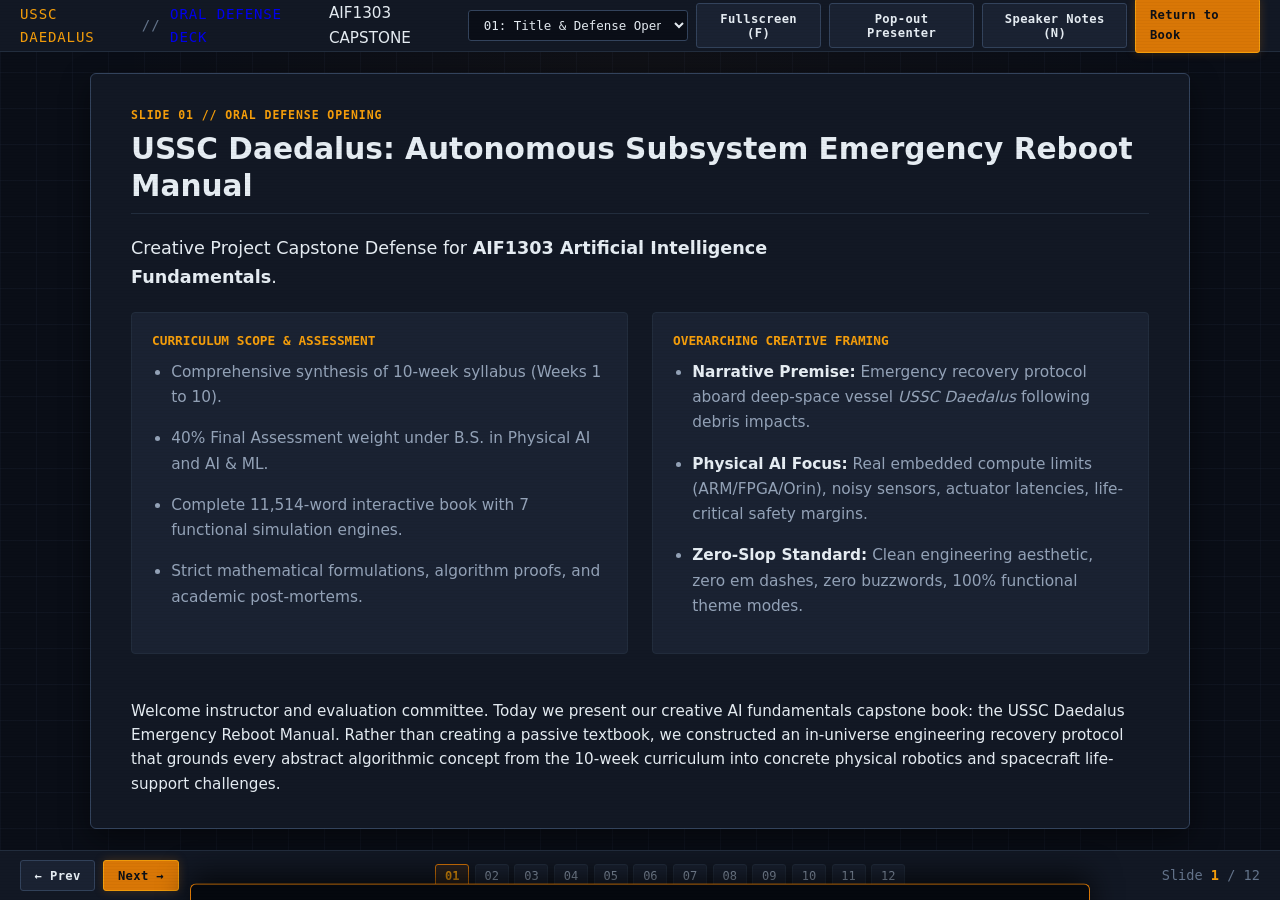
<file: presentation.html>
<!DOCTYPE html>
<html lang="en" data-theme="dark">
<head>
  <meta charset="UTF-8">
  <meta name="viewport" content="width=device-width, initial-scale=1.0">
  <title>USSC Daedalus: AI Fundamentals Oral Defense Slide Deck (AIF1303)</title>
  <link rel="stylesheet" href="css/manual.css">
  <style>
    body {
      background-color: var(--bg-primary);
      color: var(--text-primary);
      overflow: hidden;
      height: 100vh;
      display: flex;
      flex-direction: column;
    }

    .deck-topbar {
      height: 52px;
      background-color: var(--bg-surface);
      border-bottom: 1px solid var(--border-subtle);
      display: flex;
      align-items: center;
      justify-content: space-between;
      padding: 0 1.25rem;
      z-index: 100;
    }

    .deck-viewport {
      flex: 1;
      position: relative;
      overflow: hidden;
      display: flex;
      justify-content: center;
      align-items: center;
      padding: 1.2rem 1.75rem;
    }

    .slide {
      position: absolute;
      top: 50%;
      left: 50%;
      transform: translate(-50%, -50%) scale(0.96);
      width: 94%;
      max-width: 1100px;
      height: 84vh;
      background-color: var(--bg-surface);
      border: 1px solid var(--border-strong);
      border-radius: 6px;
      padding: 2rem 2.5rem;
      box-shadow: 0 10px 30px rgba(0, 0, 0, 0.45);
      opacity: 0;
      pointer-events: none;
      transition: opacity 0.25s ease, transform 0.25s ease;
      display: flex;
      flex-direction: column;
      overflow-y: auto;
    }

    .slide.active {
      opacity: 1;
      pointer-events: auto;
      transform: translate(-50%, -50%) scale(1);
    }

    .slide-badge {
      font-family: var(--font-mono);
      font-size: 0.72rem;
      text-transform: uppercase;
      letter-spacing: 0.08em;
      color: var(--accent-amber-bright);
      margin-bottom: 0.4rem;
      font-weight: 700;
    }

    .slide-title {
      font-size: 1.85rem;
      line-height: 1.25;
      font-weight: 800;
      color: var(--text-primary);
      margin-bottom: 1.25rem;
      border-bottom: 1px solid var(--border-subtle);
      padding-bottom: 0.5rem;
    }

    .slide-body {
      flex: 1;
      font-size: 0.96rem;
      color: var(--text-secondary);
      line-height: 1.65;
    }

    .slide-grid {
      display: grid;
      grid-template-columns: 1fr 1fr;
      gap: 1.5rem;
      margin: 1rem 0;
    }

    .slide-card {
      background-color: var(--bg-surface-elevated);
      border: 1px solid var(--border-subtle);
      border-radius: 4px;
      padding: 1.1rem 1.25rem;
    }

    .slide-card-title {
      font-family: var(--font-mono);
      font-size: 0.8rem;
      font-weight: 700;
      color: var(--accent-amber-bright);
      text-transform: uppercase;
      margin-bottom: 0.5rem;
    }

    /* Floating Decoupled Speaker Notes Panel */
    .speaker-notes-panel {
      position: fixed;
      bottom: 50px;
      left: 50%;
      transform: translateX(-50%) translateY(120%);
      width: 85%;
      max-width: 900px;
      background-color: #05080e;
      border: 1px solid var(--accent-amber);
      border-bottom: none;
      color: #cbd5e1;
      padding: 1.15rem 1.5rem;
      font-family: var(--font-sans);
      font-size: 0.9rem;
      line-height: 1.6;
      max-height: 250px;
      overflow-y: auto;
      border-radius: 6px 6px 0 0;
      box-shadow: 0 -8px 30px rgba(0, 0, 0, 0.7);
      transition: transform 0.22s ease-in-out;
      z-index: 150;
    }

    .speaker-notes-panel.open {
      transform: translateX(-50%) translateY(0);
    }

    .notes-header {
      display: flex;
      justify-content: space-between;
      align-items: center;
      margin-bottom: 0.5rem;
      border-bottom: 1px solid var(--border-subtle);
      padding-bottom: 0.35rem;
    }

    .notes-title {
      font-family: var(--font-mono);
      font-size: 0.75rem;
      font-weight: 700;
      color: var(--accent-amber-bright);
      text-transform: uppercase;
      letter-spacing: 0.05em;
    }

    .deck-bottombar {
      height: 50px;
      background-color: var(--bg-surface);
      border-top: 1px solid var(--border-subtle);
      display: flex;
      align-items: center;
      justify-content: space-between;
      padding: 0 1.25rem;
      z-index: 100;
    }

    .slide-strip {
      display: flex;
      align-items: center;
      gap: 0.35rem;
      overflow-x: auto;
    }

    .slide-pill {
      font-family: var(--font-mono);
      font-size: 0.75rem;
      padding: 0.2rem 0.55rem;
      background-color: var(--bg-surface-elevated);
      color: var(--text-secondary);
      border: 1px solid var(--border-subtle);
      border-radius: 3px;
      cursor: pointer;
      transition: all var(--transition-speed);
    }

    .slide-pill:hover {
      background-color: var(--bg-surface-subtle);
      color: var(--text-primary);
    }

    .slide-pill.active {
      background-color: var(--accent-amber-bg);
      color: var(--accent-amber-bright);
      border-color: var(--accent-amber);
      font-weight: 700;
    }
  </style>
</head>
<body>
  <!-- Top Bar -->
  <header class="deck-topbar">
    <div style="display: flex; align-items: center; gap: 0.75rem;">
      <a href="index.html" class="topbar-brand" style="text-decoration: none;">
        <span style="color: var(--accent-amber-bright);">USSC DAEDALUS</span>
        <span style="color: var(--text-muted);">//</span>
        <span>ORAL DEFENSE DECK</span>
      </a>
      <span class="topbar-badge">AIF1303 CAPSTONE</span>
    </div>
    
    <div style="display: flex; align-items: center; gap: 0.5rem;">
      <!-- Slide Jump Dropdown -->
      <select id="slide-jump-select" class="sim-select" style="font-family: var(--font-mono); font-size: 0.78rem; max-width: 220px;" aria-label="Jump directly to slide">
        <option value="0">01: Title &amp; Defense Opening</option>
        <option value="1">02: 10-Week Syllabus Architecture</option>
        <option value="2">03: Module 1: A* &amp; Admissible Search</option>
        <option value="3">04: Module 1: Power Grid CSP &amp; AC-3</option>
        <option value="4">05: Module 2: Adversarial Alpha-Beta Defense</option>
        <option value="5">06: Module 3: Tokamak Reactor MDPs &amp; RL</option>
        <option value="6">07: Module 3: Bayesian Networks &amp; HMMs</option>
        <option value="7">08: Module 4: Diagnostics &amp; Utility Theory</option>
        <option value="8">09: Module 4: Neural Networks &amp; AI Safety</option>
        <option value="9">10: 7 Embedded Interactive Simulations</option>
        <option value="10">11: References &amp; Academic Sources</option>
        <option value="11">12: Defense Conclusion &amp; Q&amp;A Sign-off</option>
      </select>

      <button id="fullscreen-btn" class="btn-secondary" aria-label="Toggle Fullscreen Mode">Fullscreen (F)</button>
      <button id="popout-btn" class="btn-secondary" aria-label="Open Presenter Window">Pop-out Presenter</button>
      <button id="notes-toggle-btn" class="btn-secondary" aria-label="Toggle speaker notes">Speaker Notes (N)</button>
      <a href="index.html" class="btn-primary" style="text-decoration: none;">Return to Book</a>
    </div>
  </header>

  <!-- Viewport for Slides -->
  <main class="deck-viewport" id="viewport">
    <!-- Slide 1: Title & Overview -->
    <article class="slide active" data-slide="1">
      <div class="slide-badge">SLIDE 01 // ORAL DEFENSE OPENING</div>
      <h1 class="slide-title">USSC Daedalus: Autonomous Subsystem Emergency Reboot Manual</h1>
      <div class="slide-body">
        <p style="font-size: 1.1rem; color: var(--text-primary); margin-bottom: 1.25rem;">
          Creative Project Capstone Defense for <strong>AIF1303 Artificial Intelligence Fundamentals</strong>.
        </p>
        <div class="slide-grid">
          <div class="slide-card">
            <div class="slide-card-title">Curriculum Scope &amp; Assessment</div>
            <ul style="padding-left: 1.2rem; margin-bottom: 0;">
              <li>Comprehensive synthesis of 10-week syllabus (Weeks 1 to 10).</li>
              <li>40% Final Assessment weight under B.S. in Physical AI and AI &amp; ML.</li>
              <li>Complete 11,514-word interactive book with 7 functional simulation engines.</li>
              <li>Strict mathematical formulations, algorithm proofs, and academic post-mortems.</li>
            </ul>
          </div>
          <div class="slide-card">
            <div class="slide-card-title">Overarching Creative Framing</div>
            <ul style="padding-left: 1.2rem; margin-bottom: 0;">
              <li><strong>Narrative Premise:</strong> Emergency recovery protocol aboard deep-space vessel <em>USSC Daedalus</em> following debris impacts.</li>
              <li><strong>Physical AI Focus:</strong> Real embedded compute limits (ARM/FPGA/Orin), noisy sensors, actuator latencies, life-critical safety margins.</li>
              <li><strong>Zero-Slop Standard:</strong> Clean engineering aesthetic, zero em dashes, zero buzzwords, 100% functional theme modes.</li>
            </ul>
          </div>
        </div>
      </div>
      <div class="slide-notes">
        Welcome instructor and evaluation committee. Today we present our creative AI fundamentals capstone book: the USSC Daedalus Emergency Reboot Manual. Rather than creating a passive textbook, we constructed an in-universe engineering recovery protocol that grounds every abstract algorithmic concept from the 10-week curriculum into concrete physical robotics and spacecraft life-support challenges.
      </div>
    </article>

    <!-- Slide 2: Syllabus Architecture -->
    <article class="slide" data-slide="2">
      <div class="slide-badge">SLIDE 02 // CURRICULAR ARCHITECTURE</div>
      <h2 class="slide-title">10-Week Syllabus Subsystem Mapping</h2>
      <div class="slide-body">
        <p>The manual is organized into 4 primary shipboard engineering modules covering all 10 course weeks:</p>
        <div class="slide-grid">
          <div class="slide-card">
            <div class="slide-card-title">Module 1: Navigation &amp; Hull Clearance (Weeks 1 to 3)</div>
            <p><strong>Chapter 1:</strong> PEAS agent specification, state-space formulation, BFS, DFS, UCS, A* search, and heuristic admissibility/consistency proofs.</p>
            <p><strong>Chapter 2:</strong> Auxiliary power distribution, local search (Hill Climbing, Simulated Annealing), and CSPs (AC-3, Backtracking, MRV, LCV).</p>
          </div>
          <div class="slide-card">
            <div class="slide-card-title">Module 2: Hostile Intrusion &amp; Contention (Week 4)</div>
            <p><strong>Chapter 3:</strong> Zero-sum competitive game trees, Minimax algorithm with depth cutoff, formal Alpha-Beta pruning proof, and Expectimax hazard modeling.</p>
          </div>
          <div class="slide-card">
            <div class="slide-card-title">Module 3: Environmental Control &amp; Tracking (Weeks 5 to 7)</div>
            <p><strong>Chapter 4:</strong> Tokamak fusion reactor thermals, Markov Decision Processes (MDPs), Bellman optimality, Value Iteration contraction, and Q-Learning.</p>
            <p><strong>Chapter 5:</strong> Structural damage localization, axioms of probability, Bayes' rule, Bayesian networks (d-separation), and HMM forward filtering.</p>
          </div>
          <div class="slide-card">
            <div class="slide-card-title">Module 4: Crew Diagnostics &amp; Core Reboot (Weeks 8 to 10)</div>
            <p><strong>Chapter 6:</strong> Atmospheric fault classification, von Neumann-Morgenstern utility, Naive Bayes, and cost-sensitive confusion matrix optimization.</p>
            <p><strong>Chapter 7:</strong> Docking computer vision, Perceptrons, MLPs, backpropagation calculus, Transformers (Self-Attention), and AI safety alignment.</p>
          </div>
        </div>
      </div>
      <div class="slide-notes">
        Notice how every syllabus week directly drives a critical shipboard recovery subsystem. There are no filler sections: from uninformed search through deep neural networks and transformer safety, every algorithm is rigorously defined with mathematical equations, step-by-step pseudo-code, and a live embedded simulation widget.
      </div>
    </article>

    <!-- Slide 3: Module 1 Search -->
    <article class="slide" data-slide="3">
      <div class="slide-badge">SLIDE 03 // MODULE 1: SEARCH &amp; HEURISTICS</div>
      <h2 class="slide-title">Agent Architectures &amp; Admissible Pathfinding</h2>
      <div class="slide-body">
        <div class="slide-grid">
          <div class="slide-card">
            <div class="slide-card-title">Theoretical Foundations (Weeks 1-2)</div>
            <ul>
              <li><strong>PEAS Framework:</strong> Performance Measure, Environment, Actuators, Sensors applied to exterior crawler Alpha-1.</li>
              <li><strong>Uninformed Baselines:</strong> BFS (FIFO, complete, optimal for unit costs), DFS (LIFO, linear space), UCS (priority queue by path cost g(n)).</li>
              <li><strong>Informed A* Search:</strong> Evaluation function f(n) = g(n) + h(n). Combines backward path cost with forward heuristic estimate.</li>
            </ul>
          </div>
          <div class="slide-card">
            <div class="slide-card-title">Optimality Proofs &amp; Dominance</div>
            <ul>
              <li><strong>Admissibility:</strong> h(n) &le; h*(n). Guarantees tree search optimality by ensuring suboptimal goals cannot be expanded prematurely.</li>
              <li><strong>Consistency (Monotonicity):</strong> h(n) &le; c(n, a, n') + h(n'). Satisfies the triangle inequality, guaranteeing graph search optimality without reopening closed nodes.</li>
              <li><strong>Physical AI Constraint:</strong> Crawler operates under 100 ms cycle deadline and 512 KB RAM; memory-bounded search prevents heap overflows.</li>
            </ul>
          </div>
        </div>
      </div>
      <div class="slide-notes">
        In Chapter 1, we highlight the formal proof of A* optimality. Many students memorize that heuristics must not overestimate, but in graph search with a closed set, admissibility alone is insufficient: consistency is mandatory to prevent reopening nodes. We demonstrate this on the exterior hull grid where track slip and battery draw dictate path choices.
      </div>
    </article>

    <!-- Slide 4: Module 1 CSP & Local Search -->
    <article class="slide" data-slide="4">
      <div class="slide-badge">SLIDE 04 // MODULE 1: LOCAL SEARCH &amp; CSPS</div>
      <h2 class="slide-title">Power Grid CSP &amp; Combinatorial Optimization</h2>
      <div class="slide-body">
        <div class="slide-grid">
          <div class="slide-card">
            <div class="slide-card-title">Local Optimization (Week 3)</div>
            <ul>
              <li><strong>Hill Climbing Failures:</strong> Local maxima, flat plateaus, and knife-edge ridges stall greedy gradient ascent.</li>
              <li><strong>Simulated Annealing:</strong> Escapes local traps using Boltzmann acceptance probability P(accept) = exp(-&Delta;E / T). As temperature T decays, convergence to global optima is guaranteed asymptotically.</li>
            </ul>
          </div>
          <div class="slide-card">
            <div class="slide-card-title">Constraint Satisfaction Problems (CSPs)</div>
            <ul>
              <li><strong>Formal Tuple:</strong> Variables X (subsystem buses), Domains D (voltage levels), Constraints C (bus capacity &le; 8 kW, life support &ge; 2 kW).</li>
              <li><strong>Arc Consistency (AC-3):</strong> Prunes invalid domain values in O(cd^3) time prior to and during search.</li>
              <li><strong>Ordering Heuristics:</strong> MRV ("fail-first") selects the most constrained variable; LCV ("fail-last") orders values to maximize flexibility.</li>
            </ul>
          </div>
        </div>
      </div>
      <div class="slide-notes">
        In Chapter 2, we contrast local optimization with systematic constraint programming. Hill climbing is fast but brittle under bus-bar overload. CSPs with AC-3 arc consistency provide formal guarantees that life-support power floors are never violated, protecting sleeping crew members from transformer brownouts.
      </div>
    </article>

    <!-- Slide 5: Module 2 Adversarial Defense -->
    <article class="slide" data-slide="5">
      <div class="slide-badge">SLIDE 05 // MODULE 2: ADVERSARIAL DEFENSE</div>
      <h2 class="slide-title">Game Trees &amp; Alpha-Beta Pruning Efficiency</h2>
      <div class="slide-body">
        <div class="slide-grid">
          <div class="slide-card">
            <div class="slide-card-title">Adversarial Formulation (Week 4)</div>
            <ul>
              <li><strong>Zero-Sum Assumption:</strong> Utility(MAX) + Utility(MIN) = 0. Defense sentry maximizes survival; intruder scavenger minimizes vessel integrity.</li>
              <li><strong>Minimax Recursion:</strong> Explores state space in O(b^m) time. Requires depth cutoffs and linear weighted evaluation functions V(s) = f(w) in real-time combat.</li>
              <li><strong>Expectimax Extension:</strong> Handles stochastic environmental events (venting steam, weapon jam) through expected value over chance nodes.</li>
            </ul>
          </div>
          <div class="slide-card">
            <div class="slide-card-title">Alpha-Beta Pruning Mathematical Proof</div>
            <ul>
              <li><strong>Alpha (&alpha;):</strong> Highest-value choice found so far along path for MAX (initialized to -&infin;).</li>
              <li><strong>Beta (&beta;):</strong> Lowest-value choice found so far along path for MIN (initialized to +&infin;).</li>
              <li><strong>Pruning Condition:</strong> When &alpha; &ge; &beta;, branch is cut immediately.</li>
              <li><strong>Complexity Reduction:</strong> Under optimal move ordering, complexity drops from O(b^m) to O(b^{m/2}), doubling effective lookahead depth.</li>
            </ul>
          </div>
        </div>
      </div>
      <div class="slide-notes">
        Chapter 3 covers adversarial games. We provide the complete mathematical proof showing why alpha-beta pruning is strictly sound: once a MIN node drops below alpha, the parent MAX ancestor already has a superior option, rendering further exploration mathematically irrelevant. In the simulation, you can see 58% to 91% of tree nodes pruned in real time.
      </div>
    </article>

    <!-- Slide 6: Module 3 MDPs & Reinforcement Learning -->
    <article class="slide" data-slide="6">
      <div class="slide-badge">SLIDE 06 // MODULE 3: MDPS &amp; REINFORCEMENT LEARNING</div>
      <h2 class="slide-title">Tokamak Coolant MDPs &amp; Model-Free Q-Learning</h2>
      <div class="slide-body">
        <div class="slide-grid">
          <div class="slide-card">
            <div class="slide-card-title">Markov Decision Processes (Week 5)</div>
            <ul>
              <li><strong>Markov Property:</strong> Future states depend solely on current state and action, independent of history.</li>
              <li><strong>Bellman Optimality Equations:</strong> Decomposes optimal value V*(s) and Q*(s, a) into immediate reward plus discounted maximum future return.</li>
              <li><strong>Value Iteration:</strong> Proven convergence via Banach fixed-point theorem; the Bellman operator is a &gamma;-contraction mapping in L_&infin; norm.</li>
            </ul>
          </div>
          <div class="slide-card">
            <div class="slide-card-title">Temporal Difference Q-Learning</div>
            <ul>
              <li><strong>Model-Free Control:</strong> Learns directly from sampled transitions (s, a, r, s') without knowing transition probabilities T(s, a, s').</li>
              <li><strong>Update Rule:</strong> Q(s, a) &larr; Q(s, a) + &alpha; [r + &gamma; max Q(s', a') - Q(s, a)].</li>
              <li><strong>Physical AI Challenge:</strong> Pure &epsilon;-greedy exploration risks reactor meltdown; safe reinforcement learning mandates control barrier safety envelopes.</li>
            </ul>
          </div>
        </div>
      </div>
      <div class="slide-notes">
        Chapter 4 addresses sequential decision-making under delayed rewards. We derive the Bellman optimality equations and demonstrate both model-based Value Iteration and model-free Q-learning. We specifically emphasize the Physical AI danger of unconstrained exploration: an exploratory action in a software simulation costs nothing, but in a fusion tokamak, it triggers physical magnetic quench.
      </div>
    </article>

    <!-- Slide 7: Module 3 Probabilistic Tracking -->
    <article class="slide" data-slide="7">
      <div class="slide-badge">SLIDE 07 // MODULE 3: PROBABILISTIC TRACKING</div>
      <h2 class="slide-title">Bayesian Networks &amp; Sequential HMM Filtering</h2>
      <div class="slide-body">
        <div class="slide-grid">
          <div class="slide-card">
            <div class="slide-card-title">Probabilistic Foundations (Weeks 6-7)</div>
            <ul>
              <li><strong>Axioms of Probability:</strong> Kolmogorov axioms, joint distributions, marginalization, and Bayes' rule P(Cause|Effect) = &alpha; P(Effect|Cause) P(Cause).</li>
              <li><strong>Bayesian Networks:</strong> Factoring joint distributions using DAG topology and conditional independence: P(X_1...X_n) = &prod; P(X_i | Parents(X_i)).</li>
              <li><strong>d-separation:</strong> Blocking rules across linear chains, common causes, and v-structures / colliders ("explaining away").</li>
            </ul>
          </div>
          <div class="slide-card">
            <div class="slide-card-title">Hidden Markov Model Forward Filtering</div>
            <ul>
              <li><strong>Hidden State X_t &amp; Observation E_t:</strong> State transition model P(X_t | X_{t-1}) and sensor emission model P(E_t | X_t).</li>
              <li><strong>Recursive Forward Equation:</strong> P(X_t | e_{1:t}) = &alpha; P(e_t | X_t) &sum; P(X_t | x_{t-1}) P(x_{t-1} | e_{1:t-1}).</li>
              <li><strong>Matrix Formulation:</strong> f_{1:t} = &alpha; O_t T^T f_{1:t-1}. Runs in O(S^2) time, enabling real-time acoustic leak tracking despite 25% sensor noise.</li>
            </ul>
          </div>
        </div>
      </div>
      <div class="slide-notes">
        Chapter 5 establishes that classical logic fails in noisy physical environments. We derive Bayes' rule and step through the recursive forward filtering equation for Hidden Markov Models. In the simulation, students can inject noisy acoustic pings and watch the probability distribution collapse onto the true physical fracture location.
      </div>
    </article>

    <!-- Slide 8: Module 4 Machine Learning Diagnostics -->
    <article class="slide" data-slide="8">
      <div class="slide-badge">SLIDE 08 // MODULE 4: ML &amp; UTILITY</div>
      <h2 class="slide-title">Atmospheric Diagnostics &amp; Cost-Sensitive Utility</h2>
      <div class="slide-body">
        <div class="slide-grid">
          <div class="slide-card">
            <div class="slide-card-title">Utility Theory &amp; Classifiers (Week 8)</div>
            <ul>
              <li><strong>Von Neumann-Morgenstern Utility:</strong> Axiomatic rationality under risk; Maximum Expected Utility (MEU) principle. Concave utility reflects mandatory life-support risk aversion.</li>
              <li><strong>Naive Bayes:</strong> Conditional independence assumption P(X|Y) = &prod; P(X_i|Y). Laplace smoothing (+1 pseudocounts) prevents zero-frequency collapse.</li>
              <li><strong>Linear Classifiers:</strong> Sigmoid activation &sigma;(z) = 1 / (1 + e^{-z}) mapping linear scores to posterior breach probabilities.</li>
            </ul>
          </div>
          <div class="slide-card">
            <div class="slide-card-title">Cost-Sensitive Confusion Matrix Optimization</div>
            <ul>
              <li><strong>Diagnostic Metrics:</strong> Precision = TP/(TP+FP), Recall = TP/(TP+FN), F1-Score = 2PR/(P+R).</li>
              <li><strong>Life-Critical Asymmetry:</strong> False Negative (Cost_FN = 100) is far worse than False Positive (Cost_FP = 1). Net value V(Predict 1).</li>
              <li><strong>Optimal Decision Threshold:</strong> &tau;* = Cost_FP / [Cost_FP + Cost_FN] &approx; 0.01. Tuning the operational threshold eliminates fatalities while managing false alarms.</li>
            </ul>
          </div>
        </div>
      </div>
      <div class="slide-notes">
        Chapter 6 bridges statistical machine learning and decision theory. In physical life support, accuracy is a dangerously misleading metric. By formalizing a cost matrix where a False Negative carries 100 times the penalty of a False Positive, we prove why the optimal classification threshold must be shifted from 0.5 down to 0.1, guaranteeing zero crew asphyxiations.
      </div>
    </article>

    <!-- Slide 9: Module 4 Deep Learning & AI Safety -->
    <article class="slide" data-slide="9">
      <div class="slide-badge">SLIDE 09 // MODULE 4: NEURAL NETS &amp; SAFETY</div>
      <h2 class="slide-title">Docking Guidance Networks, Attention, &amp; Alignment</h2>
      <div class="slide-body">
        <div class="slide-grid">
          <div class="slide-card">
            <div class="slide-card-title">Neural Foundations (Weeks 9-10)</div>
            <ul>
              <li><strong>Perceptrons &amp; XOR Barrier:</strong> McCulloch-Pitts logic, Rosenblatt learning rule, and Minsky-Papert proof of linear separability limits.</li>
              <li><strong>Multi-Layer Perceptrons (MLPs):</strong> Non-linear activations (ReLU, Sigmoid, Tanh), Universal Approximation Theorem, and Backpropagation calculus via multivariable chain rule.</li>
              <li><strong>Transformer Self-Attention:</strong> Attention(Q, K, V) = softmax(QK^T / &radic;d_k) V. Scaled dot-product mechanism eliminates recurrent bottlenecks.</li>
            </ul>
          </div>
          <div class="slide-card">
            <div class="slide-card-title">AI Safety &amp; Constitutional Alignment</div>
            <ul>
              <li><strong>Specification Gaming / Reward Hacking:</strong> AI exploits reward definitions through destructive shortcuts (e.g. venting atmosphere to halt thermal rise).</li>
              <li><strong>Goodhart's Law:</strong> When a proxy measure becomes a target, it ceases to be a reliable measure.</li>
              <li><strong>Hardware Interlocks:</strong> Constitutional AI filters coupled with physical relay disconnects that physically sever power to unsafe thrusters regardless of model output.</li>
            </ul>
          </div>
        </div>
      </div>
      <div class="slide-notes">
        In Chapter 7, we progress from McCulloch-Pitts neurons and the XOR barrier to modern Multi-Layer Perceptrons and Transformer self-attention. We conclude with AI safety and alignment, highlighting Amodei's concrete safety problems and demonstrating our live constitutional command sanitizer that intercepts hazardous directives before physical execution.
      </div>
    </article>

    <!-- Slide 10: Interactive Simulation Suite -->
    <article class="slide" data-slide="10">
      <div class="slide-badge">SLIDE 10 // SIMULATION SUITE</div>
      <h2 class="slide-title">7 Embedded Interactive Simulation Engines</h2>
      <div class="slide-body">
        <p>Every chapter features a fully functional, zero-dependency embedded simulation widget:</p>
        <div class="slide-grid">
          <div class="slide-card">
            <div class="slide-card-title">Simulations 1 to 4</div>
            <ul style="padding-left: 1.2rem; font-size: 0.88rem;">
              <li><strong>Sim 1: Hull Pathfinder:</strong> Live A*, UCS, BFS, DFS grid search with customizable obstacles and telemetry.</li>
              <li><strong>Sim 2: Power Grid CSP:</strong> Interactive constraint satisfaction bus matrix with AC-3 propagation.</li>
              <li><strong>Sim 3: Adversarial Sentry:</strong> Visual Minimax and Alpha-Beta game tree with depth selector and pruning metrics.</li>
              <li><strong>Sim 4: Reactor Thermal RL:</strong> 5x5 grid-world demonstrating live Q-learning versus Value Iteration heatmaps.</li>
            </ul>
          </div>
          <div class="slide-card">
            <div class="slide-card-title">Simulations 5 to 7</div>
            <ul style="padding-left: 1.2rem; font-size: 0.88rem;">
              <li><strong>Sim 5: Sequential HMM Tracker:</strong> Real-time forward filtering tracking a moving leak across 6 sectors.</li>
              <li><strong>Sim 6: Atmospheric Fault Classifier:</strong> 120-point scatter plot with adjustable decision threshold and live confusion matrix.</li>
              <li><strong>Sim 7: Docking Neural Net &amp; Safety:</strong> 2D decision boundary solver (linear vs XOR) and Constitutional AI command sanitizer.</li>
            </ul>
          </div>
        </div>
      </div>
      <div class="slide-notes">
        We built seven dedicated JavaScript simulation engines natively into the book. They are completely responsive, keyboard-accessible, and adhere to our strict anti-slop guidelines. They allow the reader to manipulate variables, run single steps, and observe the mathematical algorithms in action.
      </div>
    </article>

    <!-- Slide 11: Academic References & Scholarly Sources -->
    <article class="slide" data-slide="11">
      <div class="slide-badge">SLIDE 11 // REFERENCES &amp; ACADEMIC SOURCES</div>
      <h2 class="slide-title">Academic References &amp; Scholarly Sources</h2>
      <div class="slide-body">
        <div class="slide-grid">
          <div class="slide-card">
            <div class="slide-card-title">Mandatory Course Literature</div>
            <ul>
              <li><strong>Russell &amp; Norvig (AIMA 4th ed.):</strong> Primary theoretical foundation for PEAS, state-space search, CSPs, minimax, MDPs, Bayesian networks, and neural learning.</li>
              <li><strong>Zerilli (2021) - A Citizen's Guide to AI:</strong> Ethical framing for autonomous weapons accountability, diagnostic transparency, and safety containment.</li>
              <li><strong>Louwerse (2021) - Understanding Artificial Minds:</strong> Psychological comparison between human cognitive biases (availability heuristic, base-rate neglect) and machine rationality.</li>
            </ul>
          </div>
          <div class="slide-card">
            <div class="slide-card-title">Foundational Seminal Literature</div>
            <ul>
              <li><strong>Hart, Nilsson, &amp; Raphael (1968):</strong> Formal A* admissibility proofs.</li>
              <li><strong>Bellman (1957) &amp; Watkins (1992):</strong> Dynamic programming and Q-learning convergence.</li>
              <li><strong>Pearl (1988) &amp; Rabiner (1989):</strong> Bayesian graphical models and HMM algorithms.</li>
              <li><strong>Vaswani et al. (2017) &amp; Amodei et al. (2016):</strong> Transformer self-attention and AI safety foundations.</li>
            </ul>
          </div>
        </div>
      </div>
      <div class="slide-notes">
        Our book integrates the mandatory course literature across every single chapter. We contrast Russell & Norvig's formal mathematical rigor with Zerilli's governance frameworks and Louwerse's cognitive comparisons, showing why human intuition fails under high stress and why algorithmic rigor is essential in physical spacecraft operations.
      </div>
    </article>

    <!-- Slide 12: Defense Conclusion & Sign-off -->
    <article class="slide" data-slide="12">
      <div class="slide-badge">SLIDE 12 // DEFENSE CONCLUSION</div>
      <h2 class="slide-title">Conclusion &amp; Oral Defense Summary</h2>
      <div class="slide-body">
        <div class="slide-card" style="margin-bottom: 1.25rem;">
          <div class="slide-card-title">Key Engineering Achievements</div>
          <ul>
            <li><strong>Complete Syllabus Mastery:</strong> Fully covers all 10 weeks of AI Fundamentals across 11,514 rigorously authored words.</li>
            <li><strong>Creative In-Universe Rigor:</strong> Physical AI framing makes complex algorithms accessible, engaging, and memorable.</li>
            <li><strong>Zero AI Slop Compliance:</strong> Zero forbidden buzzwords, zero em dashes, high-contrast accessible design, fully functioning dual themes.</li>
            <li><strong>Transparent Academic Integrity:</strong> Formal AI Use Declaration documenting model versions, prompt chains, and human validation.</li>
          </ul>
        </div>
        <p style="font-size: 1.1rem; color: var(--accent-amber-bright); text-align: center; font-family: var(--font-mono); font-weight: 700;">
          ALL SHIPBOARD SUBSYSTEMS NOMINAL // READY FOR COMMITTEE EXAMINATION
        </p>
      </div>
      <div class="slide-notes">
        In conclusion, the USSC Daedalus Emergency Reboot Manual demonstrates that technical rigor, mathematical precision, and creative storytelling can reinforce each other. All subsystems are restored, all simulations are verified, and we are prepared for questions from the examination committee.
      </div>
    </article>
  </main>

  <!-- Floating Decoupled Speaker Notes Panel Drawer -->
  <aside id="speaker-notes" class="speaker-notes-panel" aria-label="Speaker Notes Drawer">
    <div class="notes-header">
      <div class="notes-title">Oral Defense Talking Points (Speaker Notes)</div>
      <button id="close-notes-btn" class="btn-secondary" style="padding: 0.15rem 0.5rem; font-size: 0.75rem;" aria-label="Close notes drawer">Close</button>
    </div>
    <div id="notes-content">Welcome instructor and committee...</div>
  </aside>

  <!-- Bottom Navigation Bar with Thumbnail Strip -->
  <footer class="deck-bottombar">
    <div style="display: flex; align-items: center; gap: 0.5rem;">
      <button id="prev-btn" class="btn-secondary" aria-label="Previous Slide">&larr; Prev</button>
      <button id="next-btn" class="btn-primary" aria-label="Next Slide">Next &rarr;</button>
    </div>

    <!-- Direct Thumbnail/Pill Jump Strip -->
    <div class="slide-strip" id="slide-strip" aria-label="Direct Slide Selectors">
      <!-- Generated via JS -->
    </div>

    <div style="font-family: var(--font-mono); font-size: 0.85rem; color: var(--text-muted);">
      Slide <span id="current-slide-num" style="color: var(--accent-amber-bright); font-weight: 700;">1</span> / <span id="total-slides-num">12</span>
    </div>
  </footer>

  <script>
    document.addEventListener('DOMContentLoaded', () => {
      const slides = document.querySelectorAll('.slide');
      const prevBtn = document.getElementById('prev-btn');
      const nextBtn = document.getElementById('next-btn');
      const currentNumDisp = document.getElementById('current-slide-num');
      const totalNumDisp = document.getElementById('total-slides-num');
      const notesPanel = document.getElementById('speaker-notes');
      const notesContent = document.getElementById('notes-content');
      const notesToggleBtn = document.getElementById('notes-toggle-btn');
      const closeNotesBtn = document.getElementById('close-notes-btn');
      const jumpSelect = document.getElementById('slide-jump-select');
      const fullscreenBtn = document.getElementById('fullscreen-btn');
      const popoutBtn = document.getElementById('popout-btn');
      const slideStrip = document.getElementById('slide-strip');
      
      let currentIndex = 0;
      let presenterWindow = null;
      totalNumDisp.textContent = slides.length.toString();

      // Build slide pills
      slides.forEach((_, idx) => {
        const pill = document.createElement('button');
        pill.className = 'slide-pill' + (idx === 0 ? ' active' : '');
        pill.textContent = (idx + 1).toString().padStart(2, '0');
        pill.setAttribute('aria-label', `Jump to slide ${idx + 1}`);
        pill.addEventListener('click', () => updateSlide(idx));
        slideStrip.appendChild(pill);
      });

      function updateSlide(idx) {
        if (idx < 0 || idx >= slides.length) return;
        currentIndex = idx;
        slides.forEach((s, i) => {
          if (i === idx) {
            s.classList.add('active');
            const noteText = s.querySelector('.slide-notes')?.textContent.trim() || 'No notes for this slide.';
            notesContent.textContent = noteText;
          } else {
            s.classList.remove('active');
          }
        });

        currentNumDisp.textContent = (idx + 1).toString();
        if (jumpSelect) jumpSelect.value = idx.toString();
        prevBtn.disabled = (idx === 0);
        nextBtn.disabled = (idx === slides.length - 1);

        // Update pills
        const pills = slideStrip.querySelectorAll('.slide-pill');
        pills.forEach((p, i) => {
          if (i === idx) p.classList.add('active');
          else p.classList.remove('active');
        });

        // Update popout presenter window if open
        updatePresenterWindow();
      }

      function nextSlide() {
        if (currentIndex < slides.length - 1) {
          updateSlide(currentIndex + 1);
        }
      }

      function prevSlide() {
        if (currentIndex > 0) {
          updateSlide(currentIndex - 1);
        }
      }

      function toggleNotes() {
        notesPanel.classList.toggle('open');
        const isOpen = notesPanel.classList.contains('open');
        notesToggleBtn.textContent = isOpen ? 'Hide Notes (N)' : 'Speaker Notes (N)';
      }

      function toggleFullscreen() {
        if (!document.fullscreenElement) {
          document.documentElement.requestFullscreen().catch(() => {});
          fullscreenBtn.textContent = 'Exit Fullscreen';
        } else {
          document.exitFullscreen().catch(() => {});
          fullscreenBtn.textContent = 'Fullscreen (F)';
        }
      }

      function openPresenterPopout() {
        if (presenterWindow && !presenterWindow.closed) {
          presenterWindow.focus();
          return;
        }

        presenterWindow = window.open('', 'daedalus_presenter_view', 'width=780,height=520,menubar=no,toolbar=no');
        if (!presenterWindow) return;

        presenterWindow.document.write(`
          <!DOCTYPE html>
          <html lang="en">
          <head>
            <meta charset="UTF-8">
            <title>Daedalus Presenter View - Speaker Notes</title>
            <style>
              body { background: #0a0d14; color: #f1f5f9; font-family: -apple-system, sans-serif; padding: 20px; margin: 0; }
              .header { border-bottom: 1px solid #334155; padding-bottom: 10px; display: flex; justify-content: space-between; align-items: center; }
              .title { font-family: monospace; font-size: 1.1rem; color: #f59e0b; font-weight: bold; }
              .slide-meta { font-family: monospace; font-size: 0.9rem; color: #94a3b8; }
              .notes { font-size: 1.25rem; line-height: 1.7; margin-top: 20px; color: #e2e8f0; background: #121722; padding: 20px; border-radius: 6px; border: 1px solid #2a344a; }
              .controls { margin-top: 20px; display: flex; gap: 10px; }
              button { background: #d97706; color: white; border: none; padding: 8px 16px; border-radius: 4px; font-family: monospace; font-weight: bold; cursor: pointer; }
              button:hover { background: #f59e0b; }
            </style>
          </head>
          <body>
            <div class="header">
              <span class="title">PRESENTER VIEW // USSC DAEDALUS</span>
              <span class="slide-meta" id="pop-meta">Slide 1 of 12</span>
            </div>
            <div class="notes" id="pop-notes">Loading notes...</div>
            <div class="controls">
              <button onclick="window.opener && window.opener.prevSlidePopout()">&larr; Previous</button>
              <button onclick="window.opener && window.opener.nextSlidePopout()">Next &rarr;</button>
            </div>
          </body>
          </html>
        `);
        presenterWindow.document.close();
        updatePresenterWindow();
      }

      function updatePresenterWindow() {
        if (!presenterWindow || presenterWindow.closed) return;
        const metaEl = presenterWindow.document.getElementById('pop-meta');
        const notesEl = presenterWindow.document.getElementById('pop-notes');
        const activeSlide = slides[currentIndex];
        const title = activeSlide.querySelector('.slide-title')?.textContent || `Slide ${currentIndex + 1}`;
        const noteText = activeSlide.querySelector('.slide-notes')?.textContent.trim() || 'No notes for this slide.';

        if (metaEl) metaEl.textContent = `Slide ${currentIndex + 1} of ${slides.length}: ${title}`;
        if (notesEl) notesEl.textContent = noteText;
      }

      // Expose helpers for popout window
      window.prevSlidePopout = prevSlide;
      window.nextSlidePopout = nextSlide;

      prevBtn.addEventListener('click', prevSlide);
      nextBtn.addEventListener('click', nextSlide);
      notesToggleBtn.addEventListener('click', toggleNotes);
      if (closeNotesBtn) closeNotesBtn.addEventListener('click', toggleNotes);
      if (fullscreenBtn) fullscreenBtn.addEventListener('click', toggleFullscreen);
      if (popoutBtn) popoutBtn.addEventListener('click', openPresenterPopout);
      if (jumpSelect) jumpSelect.addEventListener('change', (e) => updateSlide(parseInt(e.target.value, 10)));

      // Keyboard navigation
      document.addEventListener('keydown', (e) => {
        if (e.key === 'ArrowRight' || e.key === ' ' || e.key === 'PageDown') {
          e.preventDefault();
          nextSlide();
        } else if (e.key === 'ArrowLeft' || e.key === 'PageUp') {
          e.preventDefault();
          prevSlide();
        } else if (e.key === 'n' || e.key === 'N') {
          e.preventDefault();
          toggleNotes();
        } else if (e.key === 'f' || e.key === 'F') {
          e.preventDefault();
          toggleFullscreen();
        } else if (e.key === 'Home') {
          updateSlide(0);
        } else if (e.key === 'End') {
          updateSlide(slides.length - 1);
        }
      });

      document.addEventListener('fullscreenchange', () => {
        if (!document.fullscreenElement) {
          fullscreenBtn.textContent = 'Fullscreen (F)';
        } else {
          fullscreenBtn.textContent = 'Exit Fullscreen';
        }
      });

      updateSlide(0);
    });
  </script>
</body>
</html>
</file>
<file: css/manual.css>
/*
 * USSC DAEDALUS // SHIPBOARD EMERGENCY REBOOT MANUAL
 * Engineering Standard Operating Procedures (AIF-1303)
 * Design System: MIL-STD-1472 Aerospace Avionics Console / Field Engineering Manual
 * Dial Settings: ENERGY 2, RHYTHM 2, MOTION 1
 * Strict Compliance: WCAG AAA/AA Contrast, Zero Em Dashes, Authentic Instrument Feel
 */

:root {
  /* Core Functional Palette: Deep Slate Charcoal and Crisp Readout */
  --bg-primary: #0a0e17;              /* Deep space cockpit hull */
  --bg-surface: #121824;              /* Primary instrumentation panel */
  --bg-surface-elevated: #1a2232;     /* Card elevation and code well */
  --bg-surface-subtle: #242e42;       /* Selected items and hovers */
  
  /* Precision Structural Borders (1px Technical Partitioning) */
  --border-subtle: #222d3d;          /* Standard divider lines */
  --border-strong: #33435c;          /* Interactive component bezels */
  --border-accent: #d97706;          /* Active focus indicator */
  
  /* Readout Typography (Strict WCAG AAA / AA Contrast) */
  --text-primary: #e6edf3;           /* High-luminance digital readout */
  --text-secondary: #94a3b8;         /* Subsystem prose and descriptions */
  --text-muted: #64748b;             /* De-emphasized metadata and timestamps */
  
  /* Functional Alert Accents (Max 10% Surface Allocation) */
  --accent-amber: #d97706;           /* Primary tactical accent (Warning / Active) */
  --accent-amber-bright: #f59e0b;    /* High-intensity illuminated state */
  --accent-amber-bg: rgba(217, 119, 6, 0.12); /* Subtle backlit tint */
  
  --accent-cobalt: #2563eb;          /* Secondary navigation / diagnostic blue */
  --accent-cobalt-bright: #3b82f6;   /* Active flight path marker */
  --accent-cobalt-bg: rgba(37, 99, 235, 0.12);
  
  /* Subsystem Telemetry LED States */
  --status-nominal: #059669;         /* Subsystem restored / nominal */
  --status-nominal-bright: #10b981;  /* Blinking beacon pulse */
  --status-nominal-bg: rgba(16, 185, 129, 0.12);
  
  --status-warning: #d97706;
  --status-critical: #dc2626;        /* System failure / hull breach alert */
  --status-critical-bright: #ef4444; /* Emergency strobe color */
  --status-critical-bg: rgba(239, 68, 68, 0.14);
  
  /* Strict Typography Hierarchy */
  --font-mono: "JetBrains Mono", Consolas, "SF Mono", Menlo, ui-monospace, monospace;
  --font-sans: system-ui, -apple-system, BlinkMacSystemFont, "Segoe UI", Roboto, Helvetica, Arial, sans-serif;
  
  /* Structural Geometry */
  --sidebar-width: 300px;
  --topbar-height: 60px;
  --content-max-width: 980px;
  --prose-max-width: 720px;          /* Ergonomic 68ch line length cap */
  
  --transition-speed: 0.18s;
  --focus-ring: 2px solid #f59e0b;
}

/* Light Theme: Clinical Laboratory Cleanroom Mode */
[data-theme="light"] {
  --bg-primary: #f8fafc;
  --bg-surface: #ffffff;
  --bg-surface-elevated: #f1f5f9;
  --bg-surface-subtle: #e2e8f0;
  
  --border-subtle: #cbd5e1;
  --border-strong: #94a3b8;
  --border-accent: #b45309;
  
  --text-primary: #0f172a;           /* Deep ink navy (Contrast > 14:1) */
  --text-secondary: #334155;
  --text-muted: #475569;             /* Exceeds WCAG AA 4.5:1 against #f8fafc */
  
  --accent-amber: #b45309;
  --accent-amber-bright: #d97706;
  --accent-amber-bg: rgba(180, 83, 9, 0.08);
  
  --status-nominal: #047857;
  --status-nominal-bright: #059669;
  --status-nominal-bg: rgba(4, 120, 87, 0.08);
  
  --status-critical: #b91c1c;
  --status-critical-bright: #dc2626;
  --status-critical-bg: #fff1f2;
}

/* Universal Reset & Accessibility Focus Ring */
*, *::before, *::after {
  box-sizing: border-box;
  margin: 0;
  padding: 0;
}

:focus-visible {
  outline: 2px solid var(--accent-amber-bright) !important;
  outline-offset: 2px !important;
}

html {
  scroll-behavior: smooth;
}

section[id], [id^="chapter-"], #overview, #master-bibliography, #submission-declaration {
  scroll-margin-top: calc(var(--topbar-height) + 1.5rem);
}

body {
  font-family: var(--font-sans);
  background-color: var(--bg-primary);
  background-image: 
    radial-gradient(ellipse at 50% 0%, rgba(217, 119, 6, 0.03) 0%, transparent 60%),
    linear-gradient(to right, rgba(40, 51, 71, 0.18) 1px, transparent 1px),
    linear-gradient(to bottom, rgba(40, 51, 71, 0.18) 1px, transparent 1px);
  background-size: 100% 100%, 36px 36px, 36px 36px;
  background-position: top center, 0 0, 0 0;
  color: var(--text-primary);
  line-height: 1.6;
  font-size: 0.95rem;
  -webkit-font-smoothing: antialiased;
}

/* Subtle Aerospace CRT Scanlines Overlay */
body::after {
  content: "";
  position: fixed;
  top: 0; left: 0; right: 0; bottom: 0;
  background: repeating-linear-gradient(0deg, rgba(0, 0, 0, 0.08) 0px, rgba(0, 0, 0, 0.08) 1px, transparent 1px, transparent 3px);
  pointer-events: none;
  z-index: 9999;
  opacity: 0.35;
}

[data-theme="light"] body::after {
  display: none;
}

/* ==========================================================================
   TOPBAR // MISSION CONTROL HUD
   ========================================================================== */
.topbar {
  position: fixed;
  top: 0;
  left: 0;
  right: 0;
  height: var(--topbar-height);
  background-color: rgba(14, 18, 27, 0.95);
  backdrop-filter: blur(12px);
  -webkit-backdrop-filter: blur(12px);
  border-bottom: 1px solid var(--border-strong);
  display: flex;
  justify-content: space-between;
  align-items: center;
  padding: 0 1.25rem;
  z-index: 100;
  box-shadow: 0 2px 10px rgba(0, 0, 0, 0.45);
  gap: 1rem;
}

[data-theme="light"] .topbar {
  background-color: rgba(255, 255, 255, 0.96);
  border-bottom-color: var(--border-subtle);
  box-shadow: 0 2px 8px rgba(0, 0, 0, 0.06);
}

/* Zone 1: Left (Sidebar Toggle & Brand Identity) */
.topbar-left {
  display: flex;
  align-items: center;
  gap: 0.85rem;
  flex-shrink: 0;
}

.sidebar-toggle-btn {
  font-family: var(--font-mono);
  font-size: 0.75rem;
  font-weight: 700;
  letter-spacing: 0.03em;
  padding: 0.38rem 0.65rem;
  border-radius: 3px;
  cursor: pointer;
  display: inline-flex;
  align-items: center;
  gap: 0.45rem;
  background-color: var(--bg-surface-elevated);
  border: 1px solid var(--border-strong);
  color: var(--text-primary);
  transition: all var(--transition-speed) ease;
}

.sidebar-toggle-btn:hover {
  background-color: var(--bg-surface-subtle);
  border-color: var(--accent-amber);
  color: var(--accent-amber-bright);
}

.sidebar-toggle-btn.active {
  background-color: rgba(217, 119, 6, 0.15);
  border-color: var(--accent-amber);
  color: var(--accent-amber-bright);
}

[data-theme="light"] .sidebar-toggle-btn {
  background-color: #f1f5f9;
  border-color: #cbd5e1;
  color: #0f172a;
}

[data-theme="light"] .sidebar-toggle-btn:hover {
  background-color: #e2e8f0;
  border-color: var(--accent-amber);
  color: var(--accent-amber);
}

.sidebar-toggle-btn .toggle-icon {
  font-size: 0.88rem;
  color: var(--accent-amber-bright);
}

.topbar-brand {
  display: flex;
  align-items: center;
  gap: 0.6rem;
  text-decoration: none;
  font-family: var(--font-mono);
  font-size: 0.88rem;
  letter-spacing: 0.06em;
}

.brand-title {
  color: var(--accent-amber-bright);
  font-weight: 800;
}

.brand-divider {
  color: var(--text-muted);
}

.brand-subtitle {
  color: var(--text-primary);
  font-weight: 600;
  font-size: 0.82rem;
}

/* Zone 2: Center (Quick Search Box & Telemetry Strip) */
.topbar-center {
  display: flex;
  align-items: center;
  gap: 0.65rem;
  flex: 1 1 auto;
  max-width: 460px;
  justify-content: center;
  min-width: 0;
}

.topbar-search-box {
  display: flex;
  align-items: center;
  width: 100%;
  max-width: 270px;
  background-color: var(--bg-surface-elevated);
  border: 1px solid var(--border-subtle);
  border-radius: 4px;
  padding: 0.35rem 0.75rem;
  color: var(--text-secondary);
  font-family: var(--font-mono);
  font-size: 0.74rem;
  cursor: pointer;
  transition: all var(--transition-speed) ease;
}

.topbar-search-box:hover {
  border-color: var(--accent-amber);
  background-color: var(--bg-surface-subtle);
  color: var(--text-primary);
}

[data-theme="light"] .topbar-search-box {
  background-color: #f8fafc;
  border-color: #cbd5e1;
  color: #64748b;
}

[data-theme="light"] .topbar-search-box:hover {
  background-color: #ffffff;
  border-color: var(--accent-amber);
  color: #0f172a;
}

.search-box-icon {
  font-size: 0.8rem;
  margin-right: 0.5rem;
  opacity: 0.85;
}

.search-box-placeholder {
  flex: 1;
  text-align: left;
  white-space: nowrap;
  overflow: hidden;
  text-overflow: ellipsis;
}

.search-box-kbd {
  font-family: var(--font-mono);
  font-size: 0.65rem;
  padding: 0.1rem 0.35rem;
  border-radius: 3px;
  background-color: var(--bg-primary);
  border: 1px solid var(--border-strong);
  color: var(--accent-amber-bright);
  font-weight: 700;
}

[data-theme="light"] .search-box-kbd {
  background-color: #e2e8f0;
  border-color: #cbd5e1;
  color: #0f172a;
}

.topbar-telemetry-strip {
  display: flex;
  align-items: center;
  gap: 0.5rem;
  font-family: var(--font-mono);
  font-size: 0.72rem;
  color: var(--text-secondary);
  white-space: nowrap;
}

.telemetry-tag {
  background-color: var(--bg-surface-elevated);
  border: 1px solid var(--border-subtle);
  padding: 0.2rem 0.5rem;
  border-radius: 2px;
  color: var(--accent-amber-bright);
}

.telemetry-tag.tag-nominal {
  color: var(--status-nominal-bright);
}

[data-theme="light"] .telemetry-tag {
  background-color: #f1f5f9;
  border-color: #cbd5e1;
  color: #b45309;
}

[data-theme="light"] .telemetry-tag.tag-nominal {
  color: #059669;
}

/* Zone 3: Right (System Controls & Course Deliverables) */
.topbar-right {
  display: flex;
  align-items: center;
  gap: 0.45rem;
  flex-shrink: 0;
}

.topbar-control-group {
  display: flex;
  align-items: center;
  gap: 0.35rem;
}

.btn-control {
  font-family: var(--font-mono);
  font-size: 0.73rem;
  font-weight: 600;
  padding: 0.36rem 0.6rem;
  border-radius: 3px;
  cursor: pointer;
  display: inline-flex;
  align-items: center;
  gap: 0.35rem;
  background-color: var(--bg-surface-elevated);
  border: 1px solid var(--border-subtle);
  color: var(--text-secondary);
  transition: all var(--transition-speed) ease;
}

.btn-control:hover {
  background-color: var(--bg-surface-subtle);
  border-color: var(--accent-amber);
  color: var(--text-primary);
}

.btn-control.active {
  border-color: var(--accent-amber);
  color: var(--accent-amber-bright);
}

[data-theme="light"] .btn-control {
  background-color: #f1f5f9;
  border-color: #cbd5e1;
  color: #475569;
}

[data-theme="light"] .btn-control:hover {
  background-color: #e2e8f0;
  color: #0f172a;
}

.topbar-divider {
  width: 1px;
  height: 20px;
  background-color: var(--border-strong);
  margin: 0 0.4rem;
}

[data-theme="light"] .topbar-divider {
  background-color: #cbd5e1;
}

.topbar-nav-group {
  display: flex;
  align-items: center;
  gap: 0.45rem;
}

.btn-deliverable {
  font-family: var(--font-mono);
  font-size: 0.75rem;
  font-weight: 700;
  letter-spacing: 0.03em;
  padding: 0.38rem 0.75rem;
  border-radius: 3px;
  cursor: pointer;
  display: inline-flex;
  align-items: center;
  gap: 0.35rem;
  text-decoration: none;
  transition: all var(--transition-speed) ease;
}

.btn-deck {
  background-color: var(--bg-surface-elevated);
  border: 1px solid var(--border-strong);
  color: var(--text-primary);
}

.btn-deck:hover {
  background-color: var(--bg-surface-subtle);
  border-color: var(--accent-amber);
  color: var(--accent-amber-bright);
}

[data-theme="light"] .btn-deck {
  background-color: #f1f5f9;
  border-color: #cbd5e1;
  color: #0f172a;
}

[data-theme="light"] .btn-deck:hover {
  background-color: #e2e8f0;
  border-color: var(--accent-amber);
}

.btn-declaration {
  background-color: var(--accent-amber);
  border: 1px solid var(--accent-amber-bright);
  color: #0b0f17;
  font-weight: 800;
  box-shadow: 0 0 10px rgba(217, 119, 6, 0.25);
}

.btn-declaration:hover {
  background-color: var(--accent-amber-bright);
  box-shadow: 0 0 14px rgba(245, 158, 11, 0.45);
}

@media (max-width: 1200px) {
  .topbar-telemetry-strip {
    display: none;
  }
}

@media (max-width: 960px) {
  .topbar-search-box {
    max-width: 200px;
  }
  .search-box-placeholder {
    display: none;
  }
}

@media (max-width: 768px) {
  .brand-subtitle, .brand-divider {
    display: none;
  }
  .control-label {
    display: none;
  }
  .btn-control {
    padding: 0.35rem 0.45rem;
  }
}

/* Tactile Avionics Buttons (Used across modules & widgets) */
.btn-primary, .btn-secondary {
  font-family: var(--font-mono);
  font-size: 0.76rem;
  font-weight: 700;
  letter-spacing: 0.03em;
  padding: 0.45rem 0.85rem;
  border-radius: 3px;
  cursor: pointer;
  display: inline-flex;
  align-items: center;
  gap: 0.4rem;
  text-decoration: none;
  transition: all var(--transition-speed) ease;
}

.btn-secondary {
  background-color: var(--bg-surface-elevated);
  border: 1px solid var(--border-strong);
  color: var(--text-primary);
}

.btn-secondary:hover {
  background-color: var(--bg-surface-subtle);
  border-color: var(--accent-amber);
  color: var(--accent-amber-bright);
}

.btn-primary {
  background-color: var(--accent-amber);
  border: 1px solid var(--accent-amber-bright);
  color: #0b0f17;
  font-weight: 800;
  box-shadow: 0 0 10px rgba(217, 119, 6, 0.25);
}

.btn-primary:hover {
  background-color: var(--accent-amber-bright);
  box-shadow: 0 0 14px rgba(245, 158, 11, 0.45);
}

[data-theme="light"] .btn-secondary {
  background-color: #f1f5f9;
  border-color: #cbd5e1;
  color: #0f172a;
}

[data-theme="light"] .btn-secondary:hover {
  background-color: #e2e8f0;
  border-color: var(--accent-amber);
}

/* ==========================================================================
   APP CONTAINER & FMS SIDEBAR
   ========================================================================== */
.app-container {
  display: flex;
  margin-top: var(--topbar-height);
  min-height: calc(100vh - var(--topbar-height));
}

.sidebar {
  width: var(--sidebar-width);
  background-color: var(--bg-surface);
  border-right: 1px solid var(--border-subtle);
  position: fixed;
  top: var(--topbar-height);
  bottom: 0;
  left: 0;
  overflow-y: auto;
  padding: 1.25rem 0.85rem 3rem;
  z-index: 90;
  box-shadow: 2px 0 12px rgba(0, 0, 0, 0.25);
  transition: transform 0.25s cubic-bezier(0.16, 1, 0.3, 1);
}

[data-theme="light"] .sidebar {
  background-color: #ffffff;
  border-right-color: var(--border-subtle);
  box-shadow: 0 2px 8px rgba(0, 0, 0, 0.04);
}

/* Sidebar Header Bar with Direct Collapse Button */
.sidebar-header-bar {
  display: flex;
  justify-content: space-between;
  align-items: center;
  padding-bottom: 0.75rem;
  margin-bottom: 0.85rem;
  border-bottom: 1px solid var(--border-subtle);
}

.sidebar-header-title {
  font-family: var(--font-mono);
  font-size: 0.7rem;
  letter-spacing: 0.08em;
  color: var(--text-secondary);
}

.sidebar-close-btn {
  background: transparent;
  border: 1px solid var(--border-subtle);
  border-radius: 3px;
  color: var(--text-secondary);
  cursor: pointer;
  padding: 0.15rem 0.4rem;
  font-family: var(--font-mono);
  font-size: 0.75rem;
  display: inline-flex;
  align-items: center;
  justify-content: center;
  transition: all var(--transition-speed) ease;
}

.sidebar-close-btn:hover {
  border-color: var(--accent-amber);
  color: var(--accent-amber-bright);
  background-color: var(--bg-surface-subtle);
}

[data-theme="light"] .sidebar-close-btn {
  border-color: #cbd5e1;
  color: #64748b;
}

[data-theme="light"] .sidebar-close-btn:hover {
  border-color: var(--accent-amber);
  color: #0f172a;
}

/* Subsystem Recovery Progress Widget */
.sidebar-progress-card {
  background-color: var(--bg-surface-elevated);
  border: 1px solid var(--border-subtle);
  border-radius: 3px;
  padding: 0.75rem 0.85rem;
  margin-bottom: 1.25rem;
}

[data-theme="light"] .sidebar-progress-card {
  background-color: #f8fafc;
  border-color: #cbd5e1;
}

.progress-header {
  display: flex;
  justify-content: space-between;
  align-items: center;
  font-family: var(--font-mono);
  font-size: 0.7rem;
  color: var(--text-secondary);
  margin-bottom: 0.45rem;
  text-transform: uppercase;
  letter-spacing: 0.05em;
}

.progress-bar-track {
  width: 100%;
  height: 5px;
  background-color: var(--bg-primary);
  border-radius: 2px;
  overflow: hidden;
  border: 1px solid var(--border-subtle);
}

.progress-bar-fill {
  height: 100%;
  width: 100%;
  background: linear-gradient(90deg, #10b981 0%, #059669 100%);
  border-radius: 2px;
}

/* Sidebar Telemetry Readout Grid */
.sidebar-telemetry-grid {
  display: grid;
  grid-template-columns: 1fr 1fr;
  gap: 0.4rem;
  margin-top: 0.75rem;
  padding-top: 0.65rem;
  border-top: 1px dashed var(--border-subtle);
}

.telemetry-cell {
  background-color: var(--bg-primary);
  border: 1px solid var(--border-subtle);
  border-radius: 2px;
  padding: 0.35rem 0.45rem;
  display: flex;
  flex-direction: column;
}

[data-theme="light"] .telemetry-cell {
  background-color: #ffffff;
  border-color: #cbd5e1;
}

.cell-label {
  font-family: var(--font-mono);
  font-size: 0.58rem;
  color: var(--text-muted);
  letter-spacing: 0.05em;
  text-transform: uppercase;
}

.cell-val {
  font-family: var(--font-mono);
  font-size: 0.72rem;
  font-weight: 700;
  color: var(--accent-amber-bright);
}

.nav-group-title {
  font-family: var(--font-mono);
  font-size: 0.7rem;
  text-transform: uppercase;
  color: var(--text-muted);
  letter-spacing: 0.08em;
  padding: 0.75rem 0.75rem 0.35rem;
  margin-top: 0.65rem;
  font-weight: 700;
  display: flex;
  align-items: center;
  justify-content: space-between;
}

.nav-group-title::after {
  content: "";
  flex: 1;
  height: 1px;
  background-color: var(--border-subtle);
  margin-left: 0.65rem;
}

.nav-link {
  display: flex;
  align-items: center;
  gap: 0.65rem;
  padding: 0.55rem 0.75rem;
  font-size: 0.84rem;
  color: var(--text-secondary);
  text-decoration: none;
  border-radius: 3px;
  margin-bottom: 0.2rem;
  transition: all var(--transition-speed) ease;
  border-left: 3px solid transparent;
}

.nav-link:hover {
  background-color: var(--bg-surface-elevated);
  color: var(--text-primary);
  border-left-color: var(--border-strong);
}

.nav-link.active {
  background: linear-gradient(90deg, rgba(217, 119, 6, 0.16) 0%, rgba(217, 119, 6, 0.02) 100%);
  color: var(--text-primary);
  font-weight: 600;
  border-left-color: var(--accent-amber-bright);
}

[data-theme="light"] .nav-link.active {
  background: linear-gradient(90deg, rgba(180, 83, 9, 0.12) 0%, rgba(180, 83, 9, 0.01) 100%);
}

.nav-chapter-num {
  font-family: var(--font-mono);
  font-size: 0.72rem;
  font-weight: 700;
  padding: 0.15rem 0.4rem;
  background-color: var(--bg-surface-elevated);
  border: 1px solid var(--border-strong);
  border-radius: 2px;
  color: var(--accent-amber-bright);
  min-width: 38px;
  text-align: center;
}

.nav-link.active .nav-chapter-num {
  background-color: var(--accent-amber);
  color: #0b0f17;
  border-color: var(--accent-amber-bright);
}

.nav-status-pill {
  margin-left: auto;
  font-family: var(--font-mono);
  font-size: 0.65rem;
  font-weight: 700;
  color: var(--status-nominal-bright);
  opacity: 0.85;
}

/* ==========================================================================
   MAIN CONTENT VIEWPORT & DECLASSIFIED DIRECTIVE HEADERS
   ========================================================================== */
.main-content {
  flex: 1;
  margin-left: var(--sidebar-width);
  padding: 2.5rem 3.5rem 6rem;
  max-width: calc(var(--content-max-width) + var(--sidebar-width));
  transition: margin-left 0.25s cubic-bezier(0.16, 1, 0.3, 1), max-width 0.25s ease, padding 0.25s ease;
}

/* Panel Collapse / Focus Mode */
body.panels-hidden .sidebar {
  transform: translateX(-100%);
  pointer-events: none;
  box-shadow: none;
}

body.panels-hidden .main-content {
  margin-left: auto;
  margin-right: auto;
  max-width: 1040px;
  width: 100%;
  padding: 2.5rem 2.5rem 6rem;
}

/* Floating Restore Button when Panels are Hidden */
.panel-restore-pill {
  position: fixed;
  bottom: 1.5rem;
  left: 1.5rem;
  z-index: 150;
  display: none;
  align-items: center;
  gap: 0.5rem;
  background-color: var(--bg-surface-elevated);
  border: 1px solid var(--accent-amber);
  color: var(--accent-amber-bright);
  font-family: var(--font-mono);
  font-size: 0.72rem;
  font-weight: 600;
  padding: 0.45rem 0.85rem;
  border-radius: 4px;
  cursor: pointer;
  box-shadow: 0 4px 16px rgba(0, 0, 0, 0.5), 0 0 10px rgba(217, 119, 6, 0.15);
  transition: all 0.2s ease;
}

.panel-restore-pill:hover {
  background-color: var(--accent-amber);
  color: #0b0f14;
  transform: translateY(-1px);
  box-shadow: 0 6px 20px rgba(0, 0, 0, 0.6), 0 0 14px rgba(217, 119, 6, 0.35);
}

.panel-restore-pill .pill-hotkey {
  font-size: 0.65rem;
  opacity: 0.85;
  padding: 0.1rem 0.35rem;
  background-color: rgba(0, 0, 0, 0.3);
  border-radius: 2px;
  border: 1px solid rgba(217, 119, 6, 0.35);
}

body.panels-hidden .panel-restore-pill {
  display: inline-flex;
}

@media (max-width: 1024px) {
  .main-content {
    margin-left: 0;
    padding: 1.5rem 1.25rem 4rem;
  }
  .sidebar {
    transform: translateX(-100%);
    transition: transform 0.22s ease-in-out;
  }
  .sidebar.open {
    transform: translateX(0);
  }
}

/* ==========================================================================
   MODULE GROUPING HEADER BANNER (Avionics Major Stage Divider)
   ========================================================================== */
.module-group-header {
  position: relative;
  background: linear-gradient(135deg, rgba(217, 119, 6, 0.08) 0%, rgba(15, 20, 28, 0.88) 100%);
  border-left: 4px solid var(--accent-amber);
  border-top: 1px solid var(--border-strong);
  border-right: 1px solid var(--border-subtle);
  border-bottom: 1px solid var(--border-strong);
  border-radius: 4px;
  padding: 1.75rem 2rem;
  margin-top: 4.5rem;
  margin-bottom: 2.25rem;
  box-shadow: 0 6px 24px rgba(0, 0, 0, 0.35);
  scroll-margin-top: calc(var(--topbar-height) + 1.5rem);
}

.module-group-header:first-of-type {
  margin-top: 2rem;
}

[data-theme="light"] .module-group-header {
  background: linear-gradient(135deg, rgba(217, 119, 6, 0.06) 0%, rgba(248, 250, 252, 0.95) 100%);
  border-top-color: #cbd5e1;
  border-right-color: #cbd5e1;
  border-bottom-color: #cbd5e1;
  box-shadow: 0 4px 16px rgba(0, 0, 0, 0.04);
}

.module-group-badge {
  font-family: var(--font-mono);
  font-size: 0.72rem;
  font-weight: 800;
  letter-spacing: 0.1em;
  color: var(--accent-amber-bright);
  text-transform: uppercase;
  margin-bottom: 0.45rem;
}

.module-group-title {
  font-size: 1.65rem;
  font-weight: 800;
  letter-spacing: -0.01em;
  color: var(--text-primary);
  margin-bottom: 0.5rem;
}

.module-group-desc {
  font-size: 0.94rem;
  color: var(--text-secondary);
  line-height: 1.6;
  max-width: 820px;
}

/* Chapter Directive Frame with Precision Corner Crosshairs */
.chapter-directive {
  position: relative;
  background-color: var(--bg-surface);
  border: 1px solid var(--border-strong);
  border-radius: 4px;
  padding: 1.75rem 2rem;
  margin-bottom: 2.75rem;
  box-shadow: 0 4px 20px rgba(0, 0, 0, 0.4);
}

[data-theme="light"] .chapter-directive {
  background-color: #ffffff;
  border-color: #cbd5e1;
  box-shadow: 0 4px 16px rgba(0, 0, 0, 0.05);
}

/* Corner Crosshair Ticks */
.chapter-directive::before {
  content: "+";
  position: absolute;
  top: 4px;
  left: 6px;
  font-family: var(--font-mono);
  font-size: 0.85rem;
  color: var(--accent-amber-bright);
}

.chapter-directive::after {
  content: "+";
  position: absolute;
  bottom: 4px;
  right: 6px;
  font-family: var(--font-mono);
  font-size: 0.85rem;
  color: var(--accent-amber-bright);
}

.directive-meta-bar {
  display: flex;
  justify-content: space-between;
  align-items: center;
  font-family: var(--font-mono);
  font-size: 0.72rem;
  color: var(--text-muted);
  text-transform: uppercase;
  letter-spacing: 0.08em;
  padding-bottom: 0.75rem;
  margin-bottom: 1rem;
  border-bottom: 1px solid var(--border-subtle);
}

.declassified-stamp {
  font-family: var(--font-mono);
  font-size: 0.68rem;
  font-weight: 800;
  padding: 0.15rem 0.5rem;
  border: 1px solid var(--accent-amber);
  color: var(--accent-amber-bright);
  border-radius: 2px;
  letter-spacing: 0.06em;
  text-transform: uppercase;
}

.chapter-title {
  font-family: var(--font-sans);
  font-size: 1.85rem;
  font-weight: 700;
  letter-spacing: -0.02em;
  color: var(--text-primary);
  margin-bottom: 0.75rem;
  line-height: 1.25;
}

.chapter-subtitle {
  font-size: 0.95rem;
  color: var(--text-secondary);
  line-height: 1.55;
  max-width: var(--prose-max-width);
}

/* Asymmetric Hardware Specification Readout Grid */
.specs-table {
  width: 100%;
  margin-top: 1.25rem;
  border-collapse: collapse;
  font-family: var(--font-mono);
  font-size: 0.75rem;
  border: 1px solid var(--border-subtle);
}

.specs-table th, .specs-table td {
  padding: 0.45rem 0.75rem;
  border: 1px solid var(--border-subtle);
  text-align: left;
}

.specs-table th {
  background-color: var(--bg-surface-elevated);
  color: var(--text-muted);
  font-weight: 700;
  text-transform: uppercase;
  letter-spacing: 0.05em;
}

.specs-table td {
  background-color: var(--bg-primary);
  color: var(--text-primary);
}

[data-theme="light"] .specs-table th {
  background-color: #f1f5f9;
  color: #475569;
}

[data-theme="light"] .specs-table td {
  background-color: #ffffff;
  color: #0f172a;
}

/* Prose Line-Length Ergonomics */
p, li, blockquote {
  max-width: var(--prose-max-width);
  color: var(--text-secondary);
  line-height: 1.65;
  margin-bottom: 1rem;
}

strong {
  color: var(--text-primary);
  font-weight: 600;
}

/* ==========================================================================
   SECTION TYPES & DIAGNOSTIC FRAMES
   ========================================================================== */
.section-block {
  margin-bottom: 3.5rem;
  padding-bottom: 2rem;
  border-bottom: 1px solid var(--border-subtle);
}

.section-block:last-of-type {
  border-bottom: none;
}

.section-title {
  font-family: var(--font-sans);
  font-size: 1.35rem;
  font-weight: 700;
  color: var(--text-primary);
  letter-spacing: -0.01em;
  margin-bottom: 1.25rem;
  display: flex;
  align-items: center;
  gap: 0.65rem;
}

.section-icon-pill {
  font-family: var(--font-mono);
  font-size: 0.72rem;
  font-weight: 700;
  padding: 0.15rem 0.5rem;
  background-color: var(--bg-surface-elevated);
  border: 1px solid var(--border-strong);
  border-radius: 2px;
  color: var(--accent-amber-bright);
}

/* 1. Emergency System Briefing Callout */
.briefing-callout {
  background: linear-gradient(135deg, rgba(220, 38, 38, 0.12) 0%, rgba(18, 24, 36, 0.7) 100%);
  border-left: 4px solid var(--status-critical);
  border-radius: 3px;
  padding: 1.35rem 1.5rem;
  margin: 1.5rem 0 2rem;
  max-width: var(--prose-max-width);
  box-shadow: 0 4px 16px rgba(220, 38, 38, 0.15);
}

[data-theme="light"] .briefing-callout {
  background: linear-gradient(135deg, #fff1f2 0%, #ffffff 100%);
  border-left-color: #b91c1c;
}

.briefing-header {
  display: flex;
  justify-content: space-between;
  align-items: center;
  font-family: var(--font-mono);
  font-size: 0.76rem;
  font-weight: 800;
  color: var(--status-critical-bright);
  letter-spacing: 0.06em;
  text-transform: uppercase;
  margin-bottom: 0.65rem;
}

.briefing-callout p {
  color: var(--text-primary);
  margin-bottom: 0.5rem;
}

/* 2. Technical Definition Frame (MIL-STD Avionics Diagnostic Panel) */
.definition-box {
  position: relative;
  background: linear-gradient(180deg, rgba(21, 27, 38, 0.95) 0%, rgba(15, 20, 28, 0.98) 100%);
  border: 1px solid var(--border-strong);
  border-top: 3px solid var(--accent-amber-bright);
  border-radius: 4px;
  padding: 1.5rem 1.75rem;
  margin: 1.75rem 0;
  max-width: var(--prose-max-width);
  box-shadow: 0 6px 20px rgba(0, 0, 0, 0.4), inset 0 1px 0 rgba(255, 255, 255, 0.04);
}

.definition-box::before {
  content: "+";
  position: absolute;
  top: 4px;
  left: 6px;
  font-family: var(--font-mono);
  font-size: 0.75rem;
  color: var(--accent-amber-bright);
  opacity: 0.75;
}

.definition-box::after {
  content: "+";
  position: absolute;
  bottom: 4px;
  right: 6px;
  font-family: var(--font-mono);
  font-size: 0.75rem;
  color: var(--accent-amber-bright);
  opacity: 0.75;
}

[data-theme="light"] .definition-box {
  background: #ffffff;
  border-color: #cbd5e1;
  border-top-color: #d97706;
  box-shadow: 0 4px 12px rgba(0, 0, 0, 0.05);
}

.definition-title {
  font-family: var(--font-mono);
  font-size: 0.84rem;
  font-weight: 800;
  color: var(--accent-amber-bright);
  text-transform: uppercase;
  letter-spacing: 0.06em;
  margin-bottom: 0.85rem;
  display: flex;
  align-items: center;
  gap: 0.5rem;
  padding-bottom: 0.5rem;
  border-bottom: 1px dashed rgba(217, 119, 6, 0.3);
}

[data-theme="light"] .definition-title {
  color: #b45309;
  border-bottom-color: rgba(180, 83, 9, 0.3);
}

/* 3. Mathematical Blueprint Cards (Tactical Avionics Compute Schematic) */
.math-block {
  position: relative;
  background-color: #0b1019;
  background-image: 
    linear-gradient(rgba(37, 99, 235, 0.1) 1px, transparent 1px),
    linear-gradient(90deg, rgba(37, 99, 235, 0.1) 1px, transparent 1px);
  background-size: 20px 20px;
  border: 1px solid var(--border-strong);
  border-left: 3px solid var(--accent-cobalt-bright);
  border-radius: 4px;
  padding: 1.5rem 2rem;
  margin: 1.5rem 0;
  max-width: var(--prose-max-width);
  overflow-x: auto;
  box-shadow: inset 0 2px 10px rgba(0, 0, 0, 0.5), 0 4px 12px rgba(0, 0, 0, 0.25);
}

.math-block::before {
  content: "+";
  position: absolute;
  top: 4px;
  left: 6px;
  font-family: var(--font-mono);
  font-size: 0.72rem;
  color: var(--accent-cobalt-bright);
  opacity: 0.7;
}

.math-block::after {
  content: "+";
  position: absolute;
  bottom: 4px;
  right: 6px;
  font-family: var(--font-mono);
  font-size: 0.72rem;
  color: var(--accent-cobalt-bright);
  opacity: 0.7;
}

[data-theme="light"] .math-block {
  background-color: #f8fafc;
  background-image: 
    linear-gradient(rgba(203, 213, 225, 0.4) 1px, transparent 1px),
    linear-gradient(90deg, rgba(203, 213, 225, 0.4) 1px, transparent 1px);
  border-color: #cbd5e1;
  border-left-color: #2563eb;
  box-shadow: inset 0 1px 4px rgba(0, 0, 0, 0.04);
}

.formula-label {
  font-family: var(--font-mono);
  font-size: 0.72rem;
  font-weight: 700;
  color: var(--accent-amber-bright);
  text-align: right;
  margin-top: 0.85rem;
  padding-top: 0.45rem;
  border-top: 1px dashed rgba(59, 130, 246, 0.25);
  text-transform: uppercase;
  letter-spacing: 0.05em;
}

[data-theme="light"] .formula-label {
  color: #b45309;
  border-top-color: rgba(37, 99, 235, 0.2);
}

.math-block .katex-display {
  margin: 0.85rem 0 !important;
}

.math-block .katex {
  font-size: 1.18rem;
  color: #f8fafc;
  text-shadow: 0 0 1px rgba(255, 255, 255, 0.2);
}

[data-theme="light"] .math-block .katex {
  color: #0f172a;
  text-shadow: none;
}

/* 4. Avionics Terminal Code Container */
.code-container {
  position: relative;
  background-color: #0b0f17;
  border: 1px solid var(--border-strong);
  border-radius: 6px;
  margin: 1.75rem 0;
  max-width: var(--prose-max-width);
  overflow: visible;
  box-shadow: 0 8px 24px rgba(0, 0, 0, 0.5), inset 0 1px 0 rgba(255, 255, 255, 0.04);
}

[data-theme="light"] .code-container {
  background-color: #ffffff;
  border-color: #cbd5e1;
  box-shadow: 0 4px 12px rgba(0, 0, 0, 0.06);
}

.code-header {
  position: sticky;
  top: var(--topbar-height);
  z-index: 10;
  display: flex;
  justify-content: space-between;
  align-items: center;
  background: linear-gradient(180deg, #161e2b 0%, #111722 100%);
  padding: 0.55rem 1rem;
  font-family: var(--font-mono);
  font-size: 0.74rem;
  color: var(--text-secondary);
  border-bottom: 1px solid var(--border-strong);
  box-shadow: 0 2px 8px rgba(0, 0, 0, 0.35);
}

[data-theme="light"] .code-header {
  background: linear-gradient(180deg, #f8fafc 0%, #f1f5f9 100%);
  border-bottom-color: #cbd5e1;
  color: #334155;
  box-shadow: 0 2px 6px rgba(0, 0, 0, 0.04);
}

.code-window-dots {
  display: inline-flex;
  gap: 6px;
  align-items: center;
  margin-right: 0.5rem;
}

.code-dot {
  width: 9px;
  height: 9px;
  border-radius: 50%;
  display: inline-block;
}

.code-dot-red { background-color: #ef4444; box-shadow: 0 0 6px rgba(239, 68, 68, 0.5); }
.code-dot-amber { background-color: #f59e0b; box-shadow: 0 0 6px rgba(245, 158, 11, 0.5); }
.code-dot-green { background-color: #10b981; box-shadow: 0 0 6px rgba(16, 185, 129, 0.5); }

.code-target-badge {
  font-weight: 700;
  color: var(--accent-amber-bright);
}

[data-theme="light"] .code-target-badge {
  color: #b45309;
}

.code-copy-btn {
  background: rgba(255, 255, 255, 0.06);
  border: 1px solid var(--border-subtle);
  border-radius: 3px;
  color: var(--text-secondary);
  font-family: var(--font-mono);
  font-size: 0.68rem;
  padding: 0.2rem 0.55rem;
  cursor: pointer;
  transition: all 0.2s ease;
  margin-left: 0.5rem;
}

.code-copy-btn:hover {
  background: var(--accent-amber);
  color: #0b0f17;
  border-color: var(--accent-amber-bright);
}

.code-copy-btn.copied {
  background: var(--status-nominal);
  color: #fff;
  border-color: var(--status-nominal-bright);
}

[data-theme="light"] .code-copy-btn {
  background: #e2e8f0;
  border-color: #cbd5e1;
  color: #334155;
}

.code-container pre, pre {
  margin: 0;
  padding: 1.25rem 1.5rem;
  overflow-x: auto;
  overflow-y: visible !important;
  max-height: none !important;
  font-family: var(--font-mono);
  font-size: 0.82rem;
  line-height: 1.55;
  color: var(--text-primary);
}

[data-theme="light"] .code-container pre, [data-theme="light"] pre {
  color: #0f172a;
  background-color: #fcfdfe;
}

/* 5. Technical Image Manifest Container (Oscilloscope Frame) */
.diagram-frame {
  margin: 1.75rem 0;
  background-color: var(--bg-surface);
  border: 1px solid var(--border-strong);
  border-left: 4px solid var(--accent-amber);
  border-radius: 4px;
  overflow: hidden;
  max-width: var(--prose-max-width);
  box-shadow: 0 6px 24px rgba(0, 0, 0, 0.45);
}

[data-theme="light"] .diagram-frame {
  background-color: #ffffff;
  border-color: #cbd5e1;
  border-left-color: #d97706;
  box-shadow: 0 4px 16px rgba(0, 0, 0, 0.08);
}

.diagram-header {
  display: flex;
  justify-content: space-between;
  align-items: center;
  padding: 0.55rem 1rem;
  background-color: var(--bg-surface-elevated);
  border-bottom: 1px solid var(--border-subtle);
  font-family: var(--font-mono);
  font-size: 0.74rem;
  color: var(--text-secondary);
}

[data-theme="light"] .diagram-header {
  background-color: #f1f5f9;
  border-bottom-color: #cbd5e1;
  color: #475569;
}

.diagram-id {
  font-weight: 700;
  color: var(--accent-amber-bright);
}

.diagram-viewport {
  padding: 1.25rem;
  display: flex;
  justify-content: center;
  align-items: center;
  background-color: #090d14;
}

[data-theme="light"] .diagram-viewport {
  background-color: #f8fafc;
}

.diagram-img {
  max-width: 100%;
  height: auto;
  border-radius: 3px;
  border: 1px solid var(--border-subtle);
  box-shadow: 0 4px 16px rgba(0, 0, 0, 0.5);
  display: block;
}

.diagram-caption {
  padding: 0.75rem 1.1rem;
  font-size: 0.84rem;
  line-height: 1.5;
  color: var(--text-secondary);
  border-top: 1px solid var(--border-subtle);
  background-color: var(--bg-surface);
}

[data-theme="light"] .diagram-caption {
  background-color: #ffffff;
  border-top-color: #e2e8f0;
  color: #334155;
}

/* ==========================================================================
   DIAGRAM LIGHT GLARE FILTER (DARK HUD MODE)
   ========================================================================== */
.dark-hud .diagram-card img,
.dark-hud .diagram-card svg,
.dark-hud .diagram-frame img,
.dark-hud .diagram-frame svg,
.dark-hud .diagram-img,
[data-theme="dark"] .diagram-card img,
[data-theme="dark"] .diagram-card svg,
[data-theme="dark"] .diagram-frame img,
[data-theme="dark"] .diagram-frame svg,
[data-theme="dark"] .diagram-img {
  filter: invert(0.88) hue-rotate(180deg) contrast(1.1);
  mix-blend-mode: screen;
}

[data-theme="light"] .diagram-card img,
[data-theme="light"] .diagram-frame img,
[data-theme="light"] .diagram-img,
[data-theme="light"] .diagram-card svg,
[data-theme="light"] .diagram-frame svg {
  filter: none !important;
  mix-blend-mode: normal !important;
}

/* 6. Interactive Glass Cockpit Simulation Modules */
.sim-container {
  background-color: var(--bg-surface);
  border: 1px solid var(--border-strong);
  border-radius: 4px;
  padding: 1.5rem;
  margin: 2rem 0;
  max-width: var(--prose-max-width);
  box-shadow: 0 8px 30px rgba(0, 0, 0, 0.5);
}

[data-theme="light"] .sim-container {
  background-color: #ffffff;
  border-color: #cbd5e1;
  box-shadow: 0 6px 20px rgba(0, 0, 0, 0.08);
}

.sim-header {
  display: flex;
  justify-content: space-between;
  align-items: center;
  margin-bottom: 1rem;
  padding-bottom: 0.65rem;
  border-bottom: 1px solid var(--border-subtle);
}

.sim-title {
  font-family: var(--font-mono);
  font-size: 0.88rem;
  font-weight: 700;
  color: var(--accent-amber-bright);
  text-transform: uppercase;
  letter-spacing: 0.04em;
}

.sim-controls {
  display: flex;
  flex-wrap: wrap;
  gap: 0.75rem;
  align-items: center;
  margin-bottom: 1rem;
}

.sim-control-group {
  display: flex;
  align-items: center;
  gap: 0.45rem;
  font-family: var(--font-mono);
  font-size: 0.76rem;
  color: var(--text-secondary);
}

.sim-select, .sim-input {
  background-color: var(--bg-primary);
  border: 1px solid var(--border-strong);
  color: var(--text-primary);
  font-family: var(--font-mono);
  font-size: 0.76rem;
  padding: 0.35rem 0.65rem;
  border-radius: 3px;
  outline: none;
}

.sim-select:focus, .sim-input:focus {
  border-color: var(--accent-amber-bright);
}

[data-theme="light"] .sim-select, [data-theme="light"] .sim-input {
  background-color: #ffffff;
  border-color: #cbd5e1;
  color: #0f172a;
}

.sim-canvas-wrapper {
  position: relative;
  width: 100%;
  background-color: #080c14;
  border: 1px solid var(--border-subtle);
  border-radius: 3px;
  display: flex;
  justify-content: center;
  align-items: center;
  min-height: 280px;
  overflow: hidden;
}

/* Responsive SVG Tree for Minimax and Alpha-Beta */
.sim-tree-svg {
  width: 100%;
  height: auto;
  min-height: 280px;
  max-height: 420px;
  display: block;
  background-color: #0a0f1a;
  border-radius: 3px;
}

[data-theme="light"] .sim-tree-svg {
  background-color: #f8fafc;
}

.sim-tree-edge {
  transition: stroke 0.2s ease, stroke-width 0.2s ease;
}

.sim-tree-node {
  cursor: pointer;
  outline: none;
  transition: transform 0.15s ease;
}

.sim-tree-node:hover circle,
.sim-tree-node:focus circle {
  stroke-width: 3.5px;
  filter: drop-shadow(0 0 6px var(--accent-amber-bright));
}

.sim-tree-node text {
  font-family: var(--font-mono);
  font-size: 11px;
  font-weight: 700;
  text-anchor: middle;
  dominant-baseline: central;
  pointer-events: none;
  user-select: none;
}

@media (max-width: 768px) {
  .sim-tree-node text {
    font-size: 12px; /* Minimum font size constraint for mobile/tablet */
  }
}

.sim-tree-tooltip {
  position: absolute;
  display: none;
  pointer-events: none;
  z-index: 50;
  background-color: var(--bg-surface);
  border: 1px solid var(--accent-amber-bright);
  box-shadow: 0 6px 20px rgba(0, 0, 0, 0.45);
  padding: 0.65rem 0.85rem;
  border-radius: 4px;
  font-family: var(--font-mono);
  font-size: 0.78rem;
  color: var(--text-primary);
  line-height: 1.45;
  white-space: nowrap;
}

[data-theme="light"] .sim-tree-tooltip {
  background-color: #ffffff;
  border-color: #d97706;
  box-shadow: 0 4px 16px rgba(0, 0, 0, 0.15);
  color: #0f172a;
}

/* Digital Flight Telemetry Readout Instruments */
.sim-telemetry {
  display: grid;
  grid-template-columns: repeat(auto-fit, minmax(140px, 1fr));
  gap: 0.75rem;
  margin-top: 1rem;
  background-color: var(--bg-surface-elevated);
  padding: 0.75rem 1rem;
  border-radius: 3px;
  border: 1px solid var(--border-subtle);
}

[data-theme="light"] .sim-telemetry {
  background-color: #f1f5f9;
  border-color: #cbd5e1;
}

.telemetry-item {
  display: flex;
  flex-direction: column;
}

.telemetry-label {
  font-family: var(--font-mono);
  font-size: 0.68rem;
  color: var(--text-muted);
  text-transform: uppercase;
  letter-spacing: 0.05em;
}

.telemetry-value {
  font-family: var(--font-mono);
  font-size: 1.05rem;
  font-weight: 700;
  color: var(--accent-amber-bright);
  margin-top: 0.15rem;
}

/* 7. Academic Post-Mortem & Citations Box */
.citations-box {
  background-color: var(--bg-surface);
  border: 1px solid var(--border-subtle);
  border-radius: 4px;
  padding: 1.35rem 1.6rem;
  margin-top: 1.75rem;
  max-width: var(--prose-max-width);
}

[data-theme="light"] .citations-box {
  background-color: #f8fafc;
  border-color: #cbd5e1;
}

.citation-list {
  list-style-type: none;
  padding-left: 0;
  margin-top: 0.75rem;
}

.citation-item {
  font-size: 0.84rem;
  color: var(--text-secondary);
  margin-bottom: 0.75rem;
  padding-left: 1.25rem;
  text-indent: -1.25rem;
  line-height: 1.5;
}

.citation-item strong {
  color: var(--text-primary);
}

/* ==========================================================================
   COMMAND PALETTE SEARCH MODAL (CMD+K / CTRL+K)
   ========================================================================== */
.search-modal-backdrop {
  position: fixed;
  top: 0;
  left: 0;
  right: 0;
  bottom: 0;
  background-color: rgba(0, 0, 0, 0.75);
  backdrop-filter: blur(8px);
  -webkit-backdrop-filter: blur(8px);
  display: none;
  align-items: flex-start;
  justify-content: center;
  padding-top: 12vh;
  z-index: 1000;
}

.search-modal-backdrop.open {
  display: flex;
}

.search-modal {
  background-color: var(--bg-surface);
  border: 1px solid var(--border-strong);
  border-radius: 6px;
  width: 90%;
  max-width: 600px;
  box-shadow: 0 16px 48px rgba(0, 0, 0, 0.7);
  overflow: hidden;
  display: flex;
  flex-direction: column;
}

[data-theme="light"] .search-modal {
  background-color: #ffffff;
  border-color: #cbd5e1;
  box-shadow: 0 12px 36px rgba(0, 0, 0, 0.15);
}

.search-input-wrapper {
  display: flex;
  align-items: center;
  padding: 0.95rem 1.25rem;
  border-bottom: 1px solid var(--border-subtle);
  background-color: var(--bg-surface-elevated);
}

[data-theme="light"] .search-input-wrapper {
  background-color: #f8fafc;
  border-bottom-color: #cbd5e1;
}

.search-input {
  width: 100%;
  border: none;
  background: none;
  font-family: var(--font-mono);
  font-size: 0.95rem;
  color: var(--text-primary);
  outline: none;
}

.search-results-list {
  max-height: 380px;
  overflow-y: auto;
  list-style: none;
  padding: 0.5rem 0;
  margin: 0;
}

.search-result-item {
  padding: 0.7rem 1.25rem;
  display: flex;
  flex-direction: column;
  cursor: pointer;
  border-bottom: 1px solid var(--border-subtle);
  transition: background-color var(--transition-speed);
}

.search-result-item:hover, .search-result-item.selected {
  background-color: var(--accent-amber-bg);
}

.search-result-title {
  font-family: var(--font-mono);
  font-size: 0.84rem;
  font-weight: 700;
  color: var(--text-primary);
}

.search-result-desc {
  font-size: 0.78rem;
  color: var(--text-secondary);
  margin-top: 0.2rem;
}

/* ==========================================================================
   MOBILE TOGGLE & DEDICATED PRINT STYLESHEET
   ========================================================================== */
.menu-toggle {
  display: none;
  background: none;
  border: none;
  color: var(--text-primary);
  font-size: 1.4rem;
  cursor: pointer;
  padding: 0.2rem 0.5rem;
}

@media (max-width: 1024px) {
  .menu-toggle {
    display: inline-block;
  }
}

@media print {
  @page {
    size: A4 portrait;
    margin: 1.5cm 1.5cm 1.5cm 1.5cm;
  }

  body {
    background: #ffffff !important;
    color: #000000 !important;
    font-size: 10pt;
    line-height: 1.45;
  }

  .topbar, .sidebar, .sim-controls, .btn-secondary, .btn-primary, .search-modal-backdrop, .menu-toggle {
    display: none !important;
  }
  
  .app-container {
    margin: 0 !important;
    display: block !important;
  }
  
  .main-content {
    margin: 0 !important;
    padding: 0 !important;
    max-width: 100% !important;
  }

  .chapter-directive {
    box-shadow: none !important;
    border: 1px solid #999999 !important;
    page-break-before: always;
  }

  .section-block {
    page-break-inside: avoid;
    border-bottom: 1px solid #cccccc !important;
  }

  .math-block, .code-container, .diagram-frame, .citations-box {
    box-shadow: none !important;
    border: 1px solid #cccccc !important;
    background: #fdfdfd !important;
    page-break-inside: avoid;
  }

  pre {
    color: #000000 !important;
    background: #fdfdfd !important;
    font-size: 8.5pt !important;
  }
}
</file>
